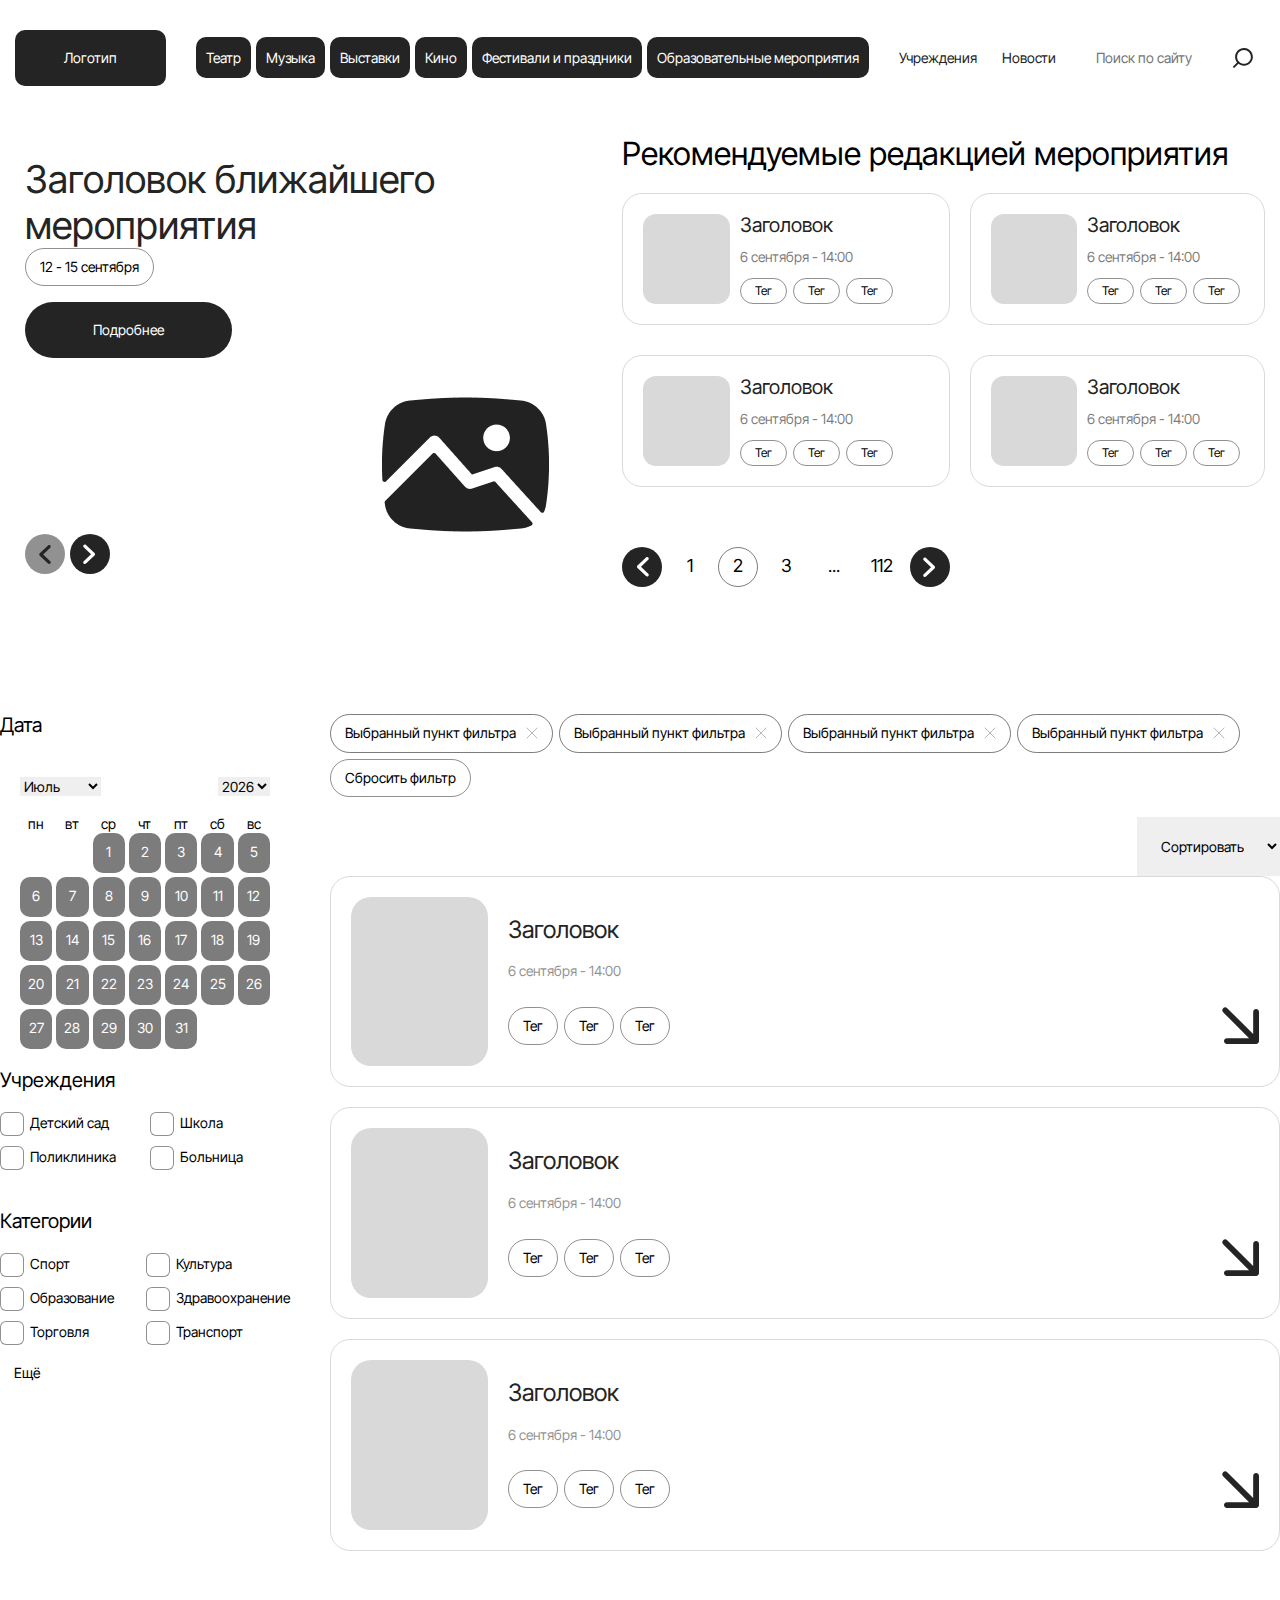
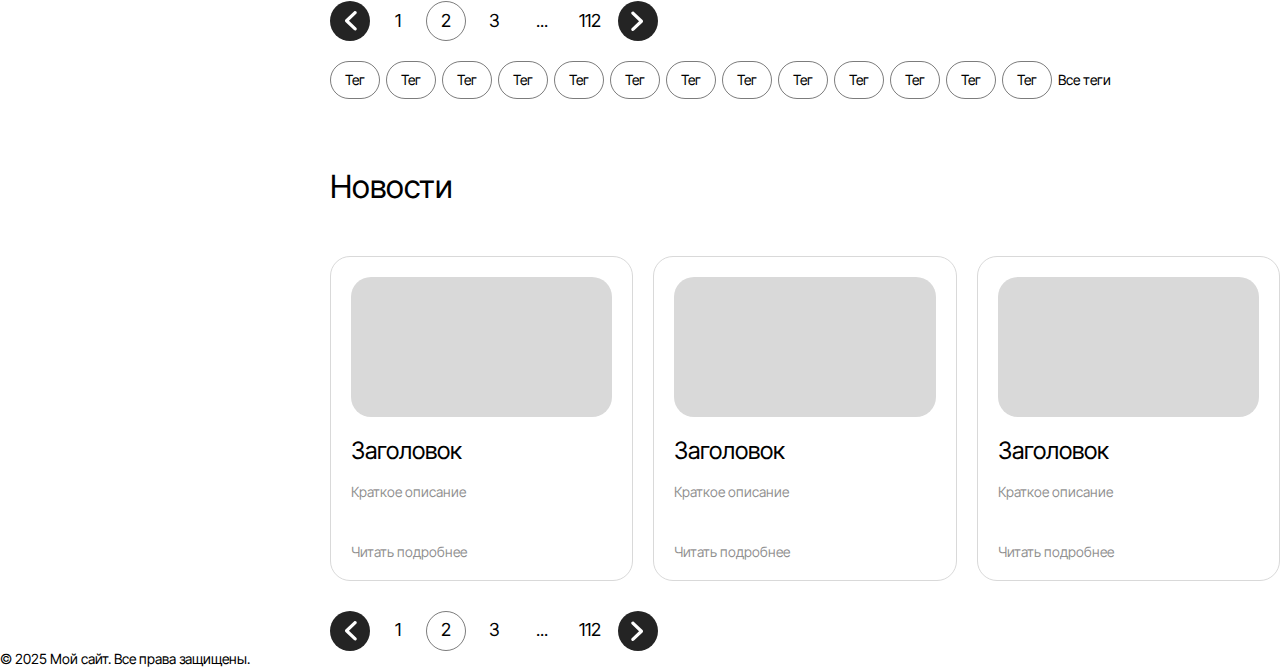
<file: index.html>
<!DOCTYPE html>
<html lang="en">

<head>
    <meta charset="UTF-8">
    <meta name="viewport" content="width=device-width, initial-scale=1.0">
    <title>Пример организации</title>

    <!-- normalize -->
    <link rel="stylesheet" href="./css/normalize.css">

    <!-- variables -->
    <link rel="stylesheet" href="./css/variables.css">

    <!-- fonts -->
    <link rel="stylesheet" href="./css/fonts/fonts.css">

    <!-- styles -->
    <link rel="stylesheet" href="./css/main.css">

    <!-- header media -->
    <link rel="stylesheet" href="./css/media/header.css">

    <!-- banner media -->
    <link rel="stylesheet" href="./css/media/banner.css">
    
    <!-- content media -->
    <link rel="stylesheet" href="./css/media/content.css">
</head>

<body>
    <header id="header"></header>

    <section id="banner"></section>

    <section class="contents container">
        <article id="article"></article>
        <section id="content"></section>
    </section>

    <footer id="footer"></footer>

    <!-- load components -->
    <script src="./js/components.js"></script>

    <!-- calendar script -->
    <script src="./js/calendar.js"></script>

    <!-- filters script -->
    <script src="./js/filters.js"></script>

    <!-- burger menu script -->
    <script src="./js/burger.js"></script>

</body>

</html>
</file>
<file: css/variables.css>
:root {
  --font-primary: clamp(12px, 2vw, 14px);
  
  --font-hero-banner-title: clamp(32px, 3vw, 42px);
  
  --font-section-title: clamp(24px, 3vw, 32px);
  
  --font-sm-tag: 12px;
  
  --font-pagination: clamp(14px, 2vw, 18px);
  
  --font-sm-card-title: clamp(16px, 2vw, 20px);

  --font-md-card-title: clamp(18px, 2vw, 24px);

  --font-footer: clamp(14px, 2vw, 18px);

  --color-primary-black: #242424;
  
  --color-primary-white: #FFFFFF;

  --color-primary-gray: rgba(36, 36, 36, 0.6);

  --color-secondary-gray: rgba(36, 36, 36, 0.5);

  --color-image-background: rgba(217, 217, 217, 1);
}
</file>
<file: css/fonts/fonts.css>
@font-face {
  font-family: "Inter";
  src: url("./Inter-Regular.woff2") format("woff2"),
       url("./Inter-Regular.woff") format("woff"),
       url("./Inter-Regular.ttf") format("ttf"),;
  font-weight: 400;
  font-style: normal;
  font-display: swap;
}

@font-face {
  font-family: "InterTight";
  src: url("./InterTight-Regular.woff2") format("woff2"),
       url("./InterTight-Regular.woff") format("woff"),
       url("./InterTight-Regular.ttf") format("ttf");
  font-weight: 400;
  font-style: normal;
  font-display: swap;
}
</file>
<file: css/main.css>
body {
    font-family: "InterTight", sans-serif;
    font-size: var(--font-primary);
}

.container {
    max-width: 1530px;
    padding: 0 15px;
    margin: 0 auto;
}

/* temporary */

/* * {
    border: 1px solid red;
} */

/* header styles */

.header {
    background-color: var(--color-primary-white);
    position: fixed;
    top: 0;
    left: 50%;
    transform: translateX(-50%);
    width: 100%;
    border-radius: 20px;
    display: flex;
    gap: 30px;
    align-items: center;
    padding-top: 30px;
    padding-bottom: 30px;
    z-index: 100;
}

.header__burger {
    display: none;
}

.header__logo {
    padding: 20px 49px;
    background-color: var(--color-primary-black);
    color: var(--color-primary-white);
    border-radius: 10px;
}

.header__nav,
.header__nav ul {
    display: flex;
    align-items: center;
    gap: 5px;
}

.header__nav {
    width: 100%;
    gap: 20px;
}

.header__link {
    padding: 12px 10px;
    border-radius: 10px;
    text-wrap: nowrap;
    color: var(--color-primary-white);
    background-color: var(--color-primary-black);
    transition: all 0.3s ease;
}

.header__link:hover {
    background-color: var(--color-secondary-gray);
    color: var(--color-primary-white);
}

.header__link-anchor {
    background-color: var(--color-primary-white);
    color: var(--color-primary-black);
}

.header__search {
    position: relative;
    flex: 1
}

.header__search input {
    width: 100%;
    padding: 12px 10px;
    border-radius: 10px;
    border: none;
    flex: 1
}

.header__search img {
    position: absolute;
    top: 50%;
    right: 10px;
    transform: translateY(-50%);
    fill: var(--color-primary-black);
}


/* banner styles */


.banner {
    padding-top: 136px;
    border-radius: 20px;
    display: grid;
    grid-template-columns: 1fr 1fr;
    gap: 40px;
    margin-bottom: 120px;
}

.banner__wrapper-upcoming {
    padding: 20px 10px;

}

.banner__title {
    max-width: 80%;
    font-size: var(--font-hero-banner-title);
    line-height: 1.2;
    font-weight: 400;
    color: var(--color-primary-black);
}

.banner__date {
    width: fit-content;
    border-radius: 50px;
    padding: 10px 14px;
    margin-bottom: 16px;
    border: 1px solid var(--color-secondary-gray);
}

.banner__more {
    display: inline-block;
    padding: 20px 68px;
    border-radius: 50px;
    background-color: var(--color-primary-black);
    color: var(--color-primary-white);
    cursor: pointer;
    transition: all 0.3s ease;
}

.banner__more:hover {
    background-color: var(--color-secondary-gray);
    color: var(--color-primary-white);
}

.banner__bottom {
    display: flex;
    align-items: end;
    justify-content: space-between;
}

.banner__arrows {
    display: flex;
    gap: 5px;
}

.banner__arrow {
    width: 40px;
    aspect-ratio: 1;
    display: flex;
    justify-content: center;
    align-items: center;
    border-radius: 50%;
    cursor: pointer;
}

.banner__arrow-left {
    background-color: var(--color-secondary-gray);
    color: var(--color-primary-black);
    transform: rotate(90deg);
}

.banner__arrow-right {
    background-color: var(--color-primary-black);
    color: var(--color-primary-white);
    transform: rotate(-180deg);
}

.banner__image {
    max-width: 213px;
}

.banner__image img {
    width: 100%;
    height: 100%;
    object-fit: cover;
}

.banner__cards {
    display: grid;
    grid-template-columns: repeat(2, 1fr);
    row-gap: 30px;
    column-gap: 20px;
}

.banner__subtitle {
    font-size: var(--font-section-title);
    font-weight: 400;
    text-wrap: wrap;
    grid-column: 1/3;
    margin-bottom: 20px;
}

.banner__card {
    position: relative;
    display: flex;
    gap: 10px;
    padding: 20px;
    border-radius: 20px;
    border: 1px solid var(--color-image-background);
}

.banner__card-img {
    width: 90px;
    height: 90px;
    background-color: var(--color-image-background);
    border-radius: 13px;
}

.banner__card-info {
    width: calc(100% - 90px);
    display: flex;
    flex-direction: column;
    justify-content: space-between;
}

.banner__card-title {
    font-size: var(--font-sm-card-title);
    font-weight: 400;
    color: var(--color-primary-black);
}

.banner__card-date {
    color: var(--color-primary-gray);
}

.banner__card-bottom {
    display: flex;
    align-items: center;
    justify-content: space-between;
}

.banner__card-tags {
    display: flex;
    gap: 6px;
}

.banner__card-tag {
    padding: 5px 14px;
    border-radius: 50px;
    border: 1px solid var(--color-secondary-gray);
    font-size: var(--font-sm-tag);
}

.banner__card-more {
    background-color: var(--color-secondary-gray);
    color: var(--color-primary-white);
}


/* section content styles */

.contents {
    display: grid;
    grid-template-columns: repeat(8, 1fr);
    gap: 40px;
    padding: 0;

}

#article {
    border-radius: 20px;
    grid-column: 1/3;
    /* background-color: rgba(0, 225, 255, 0.548); */

}

#content {
    border-radius: 20px;
    grid-column: 3/9;
}


/* calendar styles */
.article__title {
    font-size: var(--font-sm-card-title);
    font-weight: 400;
    margin-bottom: 20px;
}
.calendar {
    width: 100%;
    padding: 20px;
}

.calendar__controls {
    display: flex;
    justify-content: space-between;
    margin-bottom: 20px;
}

.calendar__controls select {
    border: none;
}
.calendar__weeks,
.calendar__days {
    display: grid;
    gap: 4px;
    grid-template-columns: repeat(7, 1fr);
    text-align: center;
}

.calendar__weeks span {
    text-transform: lowercase;
    font-weight: 400;
}

.calendar__days .day {
    display: flex;
    justify-content: center;
    align-items: center;
    min-height: 40px;
    border-radius: 10px;
    color: var(--color-primary-white);
    background-color: var(--color-primary-gray);
}

/* categories filter styles */
.categories {
    display: grid;
    grid-template-columns: 1fr 1fr;
    gap: 10px;
    margin-bottom: 40px;
}

.categories__toggle {
    width: fit-content;
    padding: 10px 14px;
    grid-column: 1/2;
}

.categories__checkbox-label {
    display: flex;
    align-items: center;
}

.categories__checkbox-input {
    -webkit-appearance: none;
      appearance: none;
    min-width: 24px;
    height: 24px;
    border: 1px solid var(--color-secondary-gray);
    border-radius: 6px;
    background-color: var(--color-primary-white);
    cursor: pointer;
    transition: color 0.15s ease-in-out, background-color 0.15s ease-in-out, border-color 0.15s ease-in-out, box-shadow 0.15s ease-in-out;
    margin: 0;
    margin-right: 6px;
}

.categories__checkbox-input:checked {
    width: 24px;
    height: 24px;
    background-image: url("/assets/icons/checkbox-icon.svg");
    background-position: center;
}


/* content styles */

.content__tags {
    display: flex;
    flex-wrap: wrap;
    gap: 6px;
    margin-bottom: 20px;
}

.content__tag {
    padding: 10px 14px;
    border-radius: 20px;
    text-wrap: nowrap;
    border: solid 1px var(--color-primary-gray);
    width: min-content;
    display: flex;
    align-items: center;
    justify-content: center;
    gap: 10px;
}

.content__tags-remove {
    padding: 10px 14px;
    border-radius: 20px;
    border: solid 1px var(--color-secondary-gray);
}

.content__sort {
    display: block;
    margin: 0 0 0 auto;
    padding: 20px;
    border: none;
}

.content__wrapper {
    display: flex;
    flex-direction: column;
    gap: 20px;
}
.content__card {
    padding: 20px;
    border-radius: 20px;
    display: flex;
    gap: 20px;
    border: 1px solid var(--color-image-background);
}

.content__img {
    width: 140px;
    background-color: var(--color-image-background);
    border-radius: 20px;
}

.content__info {
    width: calc(100% - 140px);
    padding: 19px 0;
}

.content__title {
    font-size: var(--font-md-card-title);
    font-weight: 400;
    color: var(--color-primary-black);
    margin-bottom: 20px;
}

.content__date {
    margin-bottom: 25px;
    color: var(--color-secondary-gray);
}

.content__card-bottom {
    display: flex;
    align-items: center;
    justify-content: space-between;
}

.content__card-tags {
    display: flex;
    gap: 6px;
}

.content__card-tag {
    padding: 10px 14px;
    border-radius: 20px;
    border: 1px var(--color-secondary-gray) solid;
}

.content__pagination {
    display: flex;
    gap: 8px;
    margin-top: 30px;
}

.content__controller {
    width: 40px;
    aspect-ratio: 1;
    background-color: var(--color-primary-black);
    border-radius: 50%;
    display: flex;
    justify-content: center;
    align-items: center;
    cursor: pointer;
    transition: all 0.3s ease;
}

.content__controller:hover {
    background-color: var(--color-primary-gray);
}

.content__page {
    width: 40px;
    aspect-ratio: 1;
    border-radius: 50%;
    display: flex;
    justify-content: center;
    align-items: center;
    font-size: var(--font-pagination);
    cursor: pointer;
    transition: all 0.3s ease;
}

.content__page:hover {
    background-color: var(--color-secondary-gray);
}

.content__page-active {
    border: 1px solid var(--color-primary-gray);
}

.content__controller-next {
    transform: rotate(180deg);
}


/* news styles */

.news__title {
    font-size: var(--font-section-title);
    font-weight: 400;
    margin-bottom: 50px;
    margin-top: 50px;
}

.news__wrapper {
    display: flex;
    gap: 20px;
}

.news__card {
    width: 32%;
    padding: 20px;
    display: flex;
    flex-direction: column;
    gap: 20px;
    border-radius: 20px;
    border: 1px solid var(--color-image-background);
}

.news__img {
    width: 100%;
    height: 140px;
    background-color: var(--color-image-background);
    border-radius: 20px;
}

.news__subtitle {
    font-size: var(--font-md-card-title);
    font-weight: 400;
}

.news__desc {
    margin-bottom: 23px;
}

.news__desc, .news__more {
    color: var(--color-secondary-gray);
}

.news__more {
    width: fit-content;
}
</file>
<file: css/media/header.css>
@media (max-width: 640px) {
    .header__burger {
        display: block;
    }

    .header {
        position: relative;
        
        justify-content: space-between;
        padding: 0 10px;
    }

    .header__nav {
        position: fixed;
        flex-direction: column;
        justify-content: space-between;
        right: 0;
        top: 0;
        transform: translateY(-100%);
        background-color: var(--color-primary-white);
        z-index: 1000;
        transition: all 0.3s ease-in-out;
    }

    .header__nav ul {
        flex-wrap: wrap;
        justify-content: end;
        flex: 1;
        z-index: 1000;
    }

    .header__nav ul:last-child {
        flex-wrap: wrap;
        justify-content: end;
        flex: 1;
        z-index: 1000;
    }

    .header__search {
        width: 100%;
        flex: 0.1;
    }

    .header__search img {
        top: 0;
        transform: translateY(30%);
    }

    .header__active {
        flex-direction: column;
        height: 100vh;
        align-items: end;
        transform: translateX(0);
    }

    .header__burger-close {
        font-size: 30px;
        z-index: 1200;
        position: absolute;
        left: 10px;
        top: 10px;
    }

   
}


@media (max-width: 320px) {
    body {
    font-size: 12px;
}
}
</file>
<file: css/media/banner.css>
@media (max-width: 640px) {
    .banner {
        padding-top: 0px;
        grid-template-columns: 1fr;
    }

    .banner__wrapper-upcoming {
        padding: 0;

    }

    .banner__cards {
        grid-template-columns: 1fr;
    }
}
</file>
<file: css/media/content.css>
@media (max-width: 640px) {
    .contents {
        grid-template-columns: 1fr;
    }

    #article {
        grid-column: 1/2;
        padding: 0 10px;
    }

    #content {
        grid-column: 1/2;
        padding: 0 10px;
    }

    .news__wrapper {
        flex-direction: column;
    }

    .news__card {
        width: 100%;
    }
}


/* @media (max-width: 320px) {

    .calendar__weeks,
    .calendar__days {
        gap: 4px;
        grid-template-columns: repeat(7, 1fr);
    }

    .calendar__days .day {
        min-height: 20px;
    }
} */
</file>
